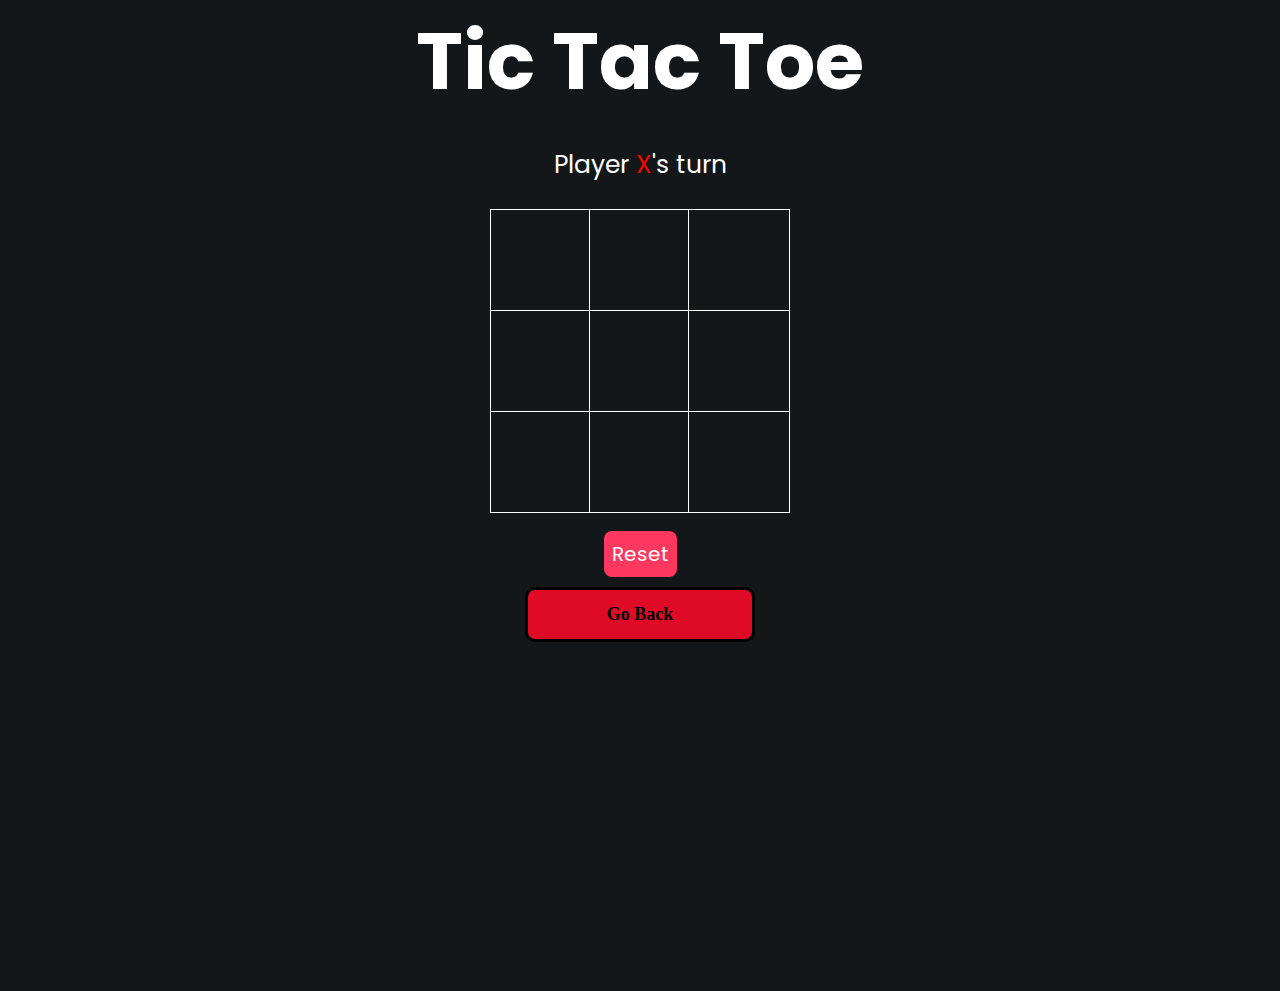
<file: surprise.html>
<!DOCTYPE html>
<html lang="en">
<head>
    <meta charset="UTF-8">
    <meta http-equiv="X-UA-Compatible" content="IE=edge">
    <meta name="viewport" content="width=device-width, initial-scale=1.0">
    <link rel="stylesheet" href="style_surprise.css">
    <script src="./surprise.js"></script>
    <link rel="preconnect" href="https://fonts.googleapis.com">
    <link rel="preconnect" href="https://fonts.gstatic.com" crossorigin>
    <link href="https://fonts.googleapis.com/css2?family=Poppins&display=swap" rel="stylesheet">
    <title>Tic-Tac-Toe</title>
</head>
<body>
    <main class="background">
        <section class="title">
            <h1>Tic Tac Toe</h1>
        </section>
        <section class="display">
            Player <span class="display-player playerX">X</span>'s turn
        </section>
        <section class="container">
            <div class="tile"></div>
            <div class="tile"></div>
            <div class="tile"></div>
            <div class="tile"></div>
            <div class="tile"></div>
            <div class="tile"></div>
            <div class="tile"></div>
            <div class="tile"></div>
            <div class="tile"></div>
        </section>
        <section class="display announcer hide"></section>
        <section class="controls">
            <center>
                <button id="reset">Reset</button>
            </center>
        </section>
        <section>
            <center>
                <a href="index.html"><button class="surprise">Go Back</button></a>
            </center>
        </section>
    </main>
</body>
</html>
</file>
<file: style_surprise.css>
* {
    padding: 0;
    margin: 0;
    font-family: 'Poppins', sans-serif;
    background-color: #13171a;
}

.background {
    background-color: #13171a;
    height: 110vh;
    padding-top: 1px;
}

.title {
    color: white;
    text-align: center;
    font-size: 40px;
}

.display {
    color: white;
    font-size: 25px;
    text-align: center;
    margin-top: 1em;
    margin-bottom: 1em;
}

.hide {
    display: none;
}

.container {
    margin: 0 auto;
    display: grid;
    grid-template-columns: 33% 33% 33%;
    grid-template-rows: 33% 33% 33%;
    max-width: 300px;

}

.tile {
    border: 1px solid white;
    min-width: 100px;
    min-height: 100px;
    display: flex;
    justify-content: center;
    align-items: center;
    font-size: 50px;
    cursor: pointer;
}

.playerX {
    color: red;
}

.playerO {
    color: #498AFB;
}

.controls {
    display: flex;
    flex-direction: row;
    justify-content: center;
    align-items: center;
    margin-top: 1em;
}

.controls button {
    color: white;
    padding: 8px;
    border-radius: 8px;
    border: none;
    font-size: 20px;
    margin-left: 1em;
    cursor: pointer;
}

.restart {
    background-color: #498AFB;
}

#reset {
    background-color: #FF3860;
    margin-right: 20px;
    transition: all 0.3s;
}

#reset:hover {
    color: #FF3860;
    background-color: white;
}

.surprise {
    font-size: 18px;
    font-weight: bold;
    font-family:"Share Tech Mono" ;
    height: 55px;
    width: 230px;
    margin-top: 10px;
    margin-bottom: 20px;
    padding: 10px 20px;
    border: 3px solid black;
    background-color: #de0a26; 
    color: black; 
    border-radius: 10px;
    outline: none;
    cursor: pointer;
    transition: all 0.4s;
}

.surprise:hover {
    background-color: white;
    color: #de0a26;
}
</file>
